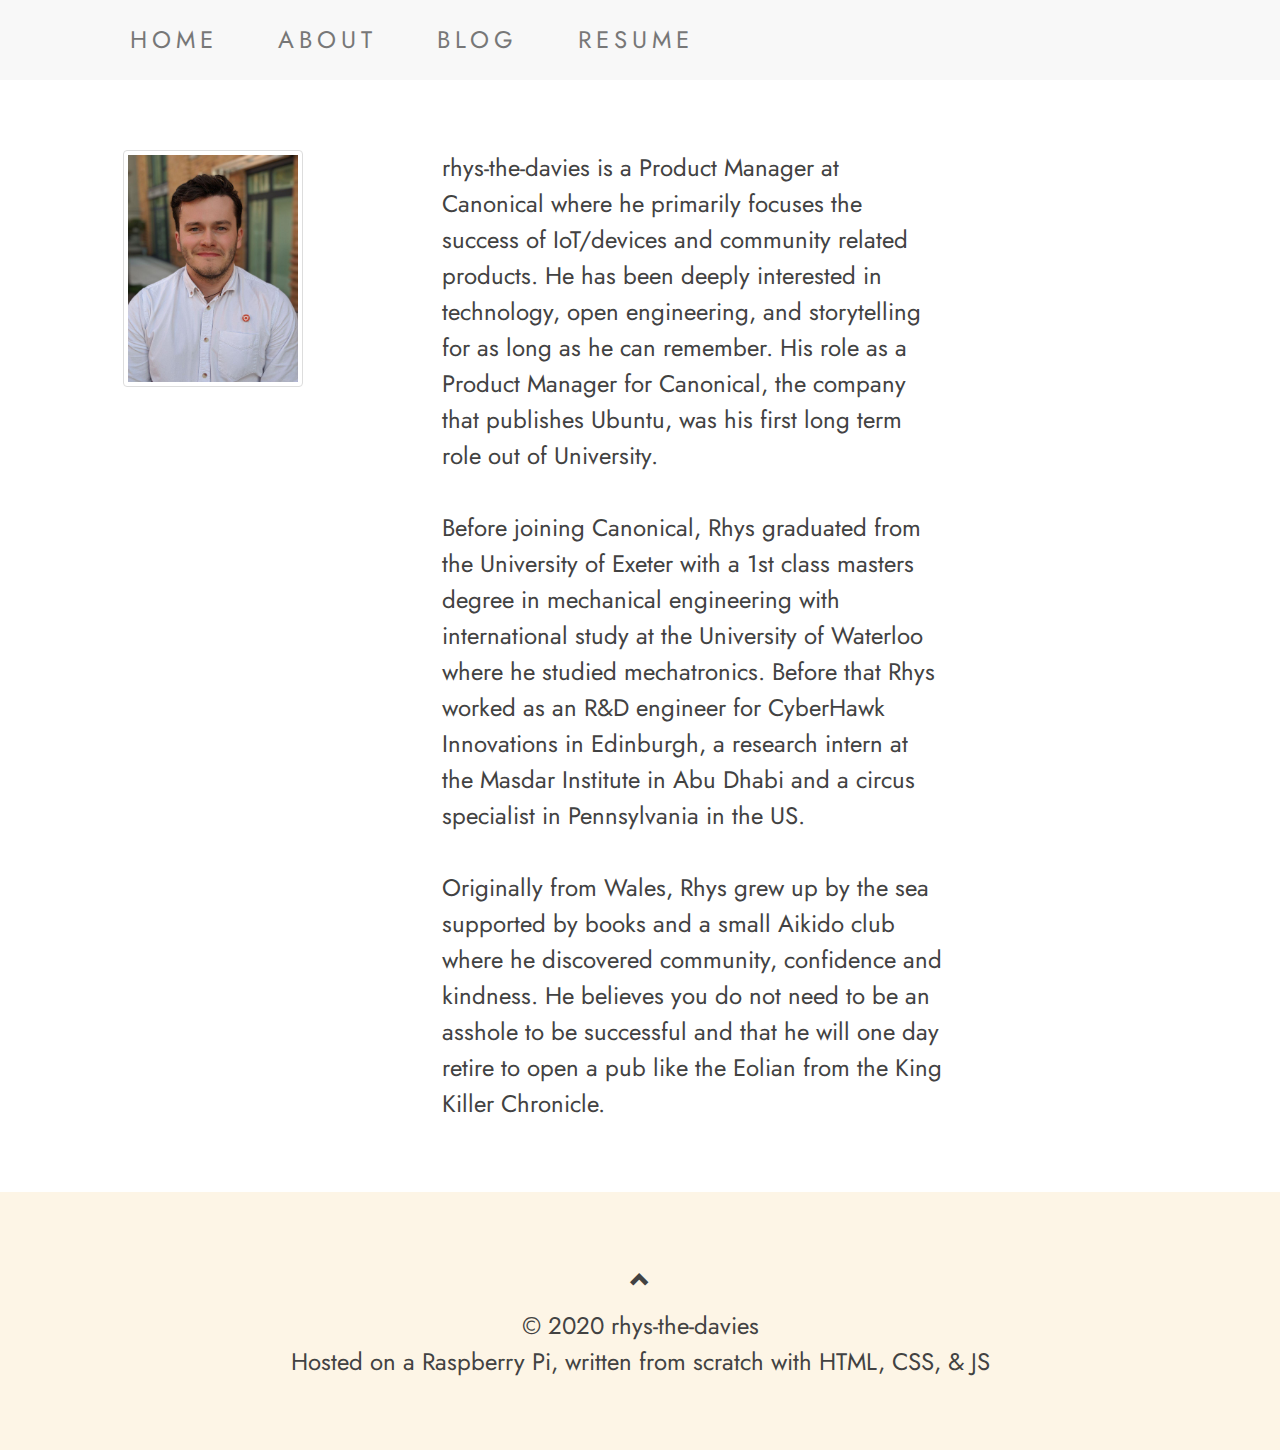
<file: about.html>
<!DOCTYPE html>
<html lang="en">
    <head>
        <meta http-equiv="content-type" content="text/html; charset=utf-8" />
        <meta name="viewport" content="width=device-width, initial-scale=1">
        <a name="top"></a>
        <title>rhys-the-davies.com</title>

        <!-- Latest compiled and minified CSS -->
        <link rel="stylesheet" href="https://maxcdn.bootstrapcdn.com/bootstrap/3.4.1/css/bootstrap.min.css">
        <!-- jQuery library -->
        <script src="https://ajax.googleapis.com/ajax/libs/jquery/3.5.1/jquery.min.js"></script>
        <!-- Latest compiled JavaScript -->
        <script src="https://maxcdn.bootstrapcdn.com/bootstrap/3.4.1/js/bootstrap.min.js"></script>

        <link href="https://fonts.googleapis.com/css2?family=Jost" rel="stylesheet">


        <!-- <meta name="bitly-verification" content="cec1c4e405bb"/> -->

        <link rel="stylesheet" href="css/style.css" />
        <link rel="stylesheet" href="css/reset.css" />
        <link rel="stylesheet" href="css/text.css" />

    </head>
    <body>
        <nav class="navbar navbar-default">
            <div class="container">
                <div class="navbar-header">
                    <button type="button" class="navbar-toggle" data-toggle="collapse" data-target="#myNavbar">
                        <span class="icon-bar"></span>
                        <span class="icon-bar"></span>
                        <span class="icon-bar"></span>
                        <span class="icon-bar"></span>
                        <span class="icon-bar"></span>
                      </button>
                </div>
                <div class="collapse navbar-collapse" id="myNavbar">
                    <ul class="nav navbar-nav">
                        <li><a href="index.html">HOME</a></li>
                        <li><a href="about.html">ABOUT</a></li>
                        <li><a href="https://musing-press.com/author/rhys">BLOG</a></li>
                        <li><a href="resume.html">RESUME</a></li>
                    </ul>
                </div>
            </div>
        </nav>
        <div class="container-fluid">
          <div class="row content">
            <div class="col-sm-4">
                <img src="assests/PP.jpg" class="img-responsive center-block thumbnail" alt="Rhys" width="180" height="180">
            </div>
              <div class="col-sm-5">
              <h4></h4>
              <p>rhys-the-davies is a Product Manager at Canonical where he primarily focuses the success of IoT/devices and community related products. He has been deeply interested in technology, open engineering, and storytelling for as long as he can remember. His role as a Product Manager for Canonical, the company that publishes Ubuntu, was his first long term role out of University. 
                  <br></br>
                Before joining Canonical, Rhys graduated from the University of Exeter with a 1st class masters degree in mechanical engineering with international study at the University of Waterloo where he studied mechatronics. Before that Rhys worked as an R&D engineer for CyberHawk Innovations in Edinburgh, a research intern at the Masdar Institute in Abu Dhabi and a circus specialist in Pennsylvania in the US.  
                <br></br>
                Originally from Wales, Rhys grew up by the sea supported by books and a small Aikido club where he discovered community, confidence and kindness. He believes you do not need to be an asshole to be successful and that he will one day retire to open a pub like the Eolian from the King Killer Chronicle.</p>
                    </div>
                    <div class="col-sm-3">
                    </div>
                  </div>
                </div>
        
        <footer class="container-fluid body text-center">
            <a href="#top" title="To Top">
                <span class="glyphicon glyphicon-chevron-up"></span>
              </a>
              <p>© 2020 rhys-the-davies</p>
              <p>Hosted on a Raspberry Pi, written from scratch with HTML, CSS, & JS </p>
            </footer>
        
        </body>
</html>
</file>
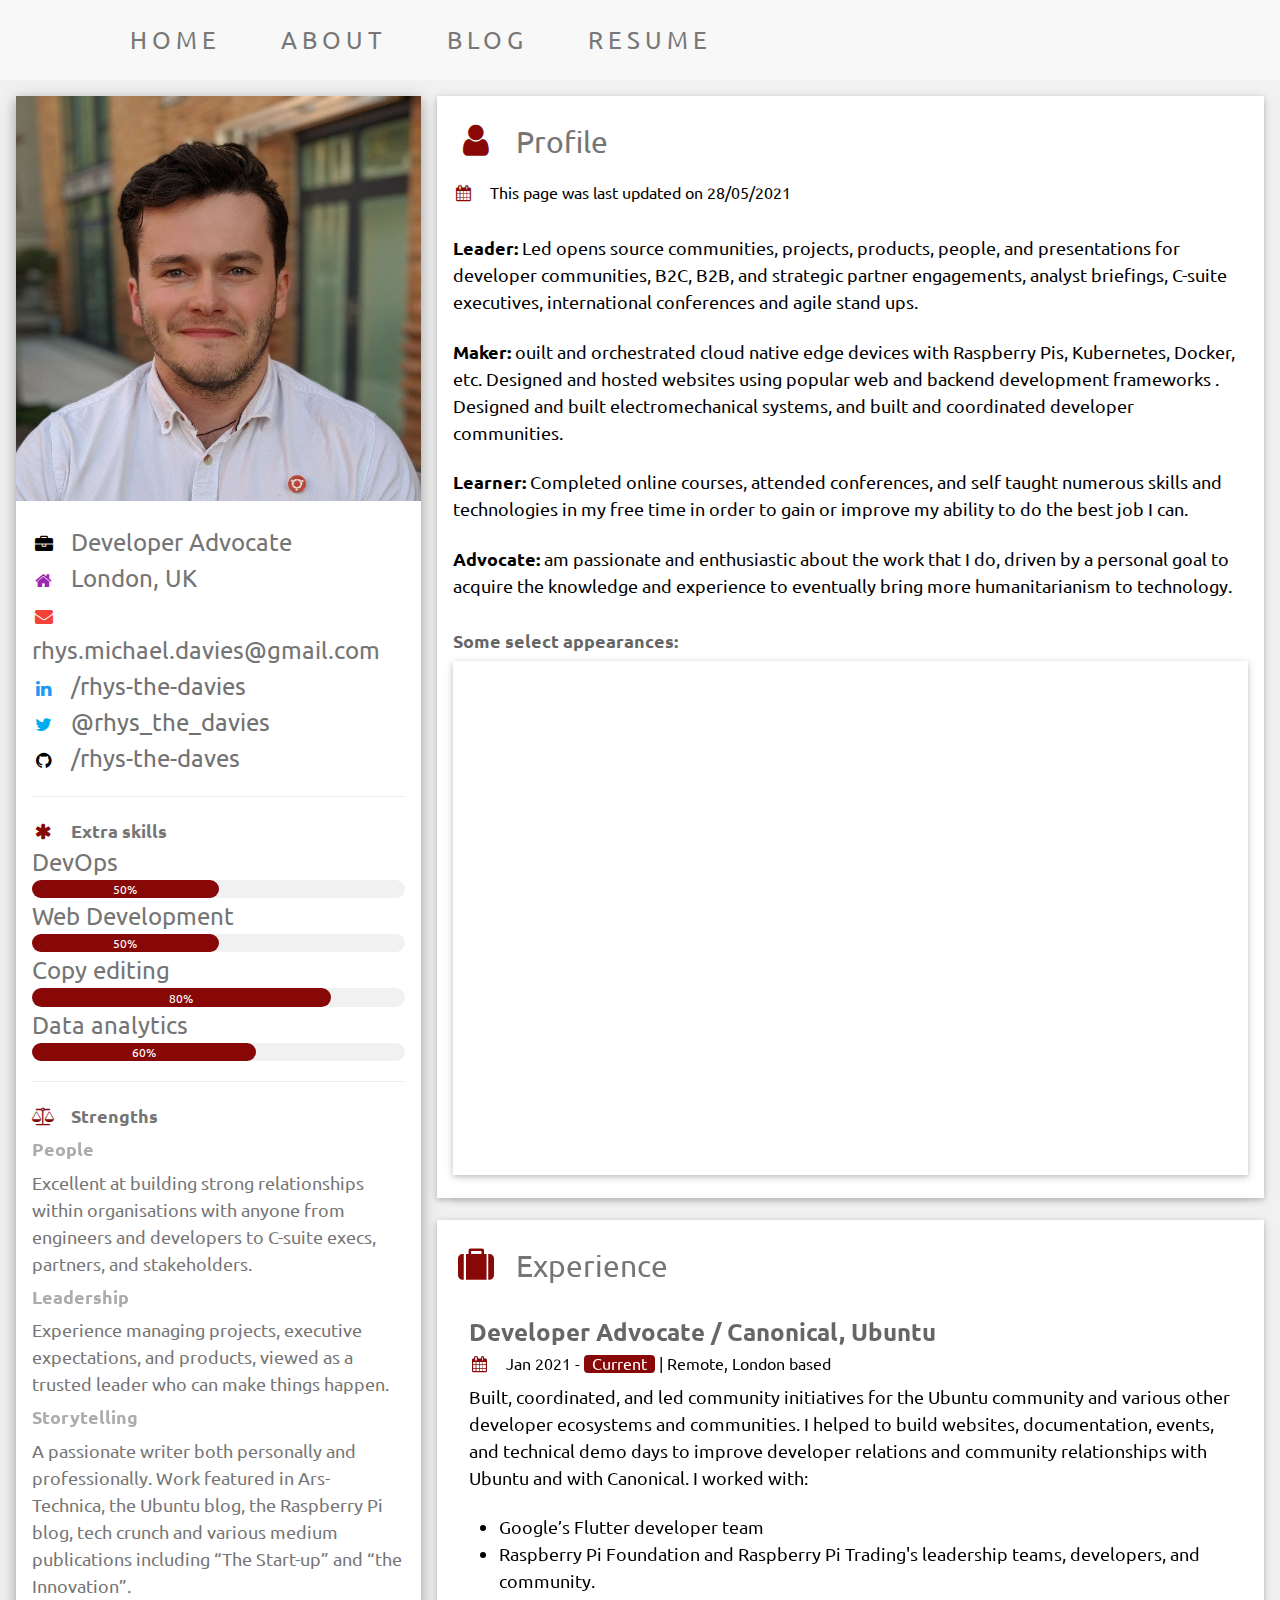
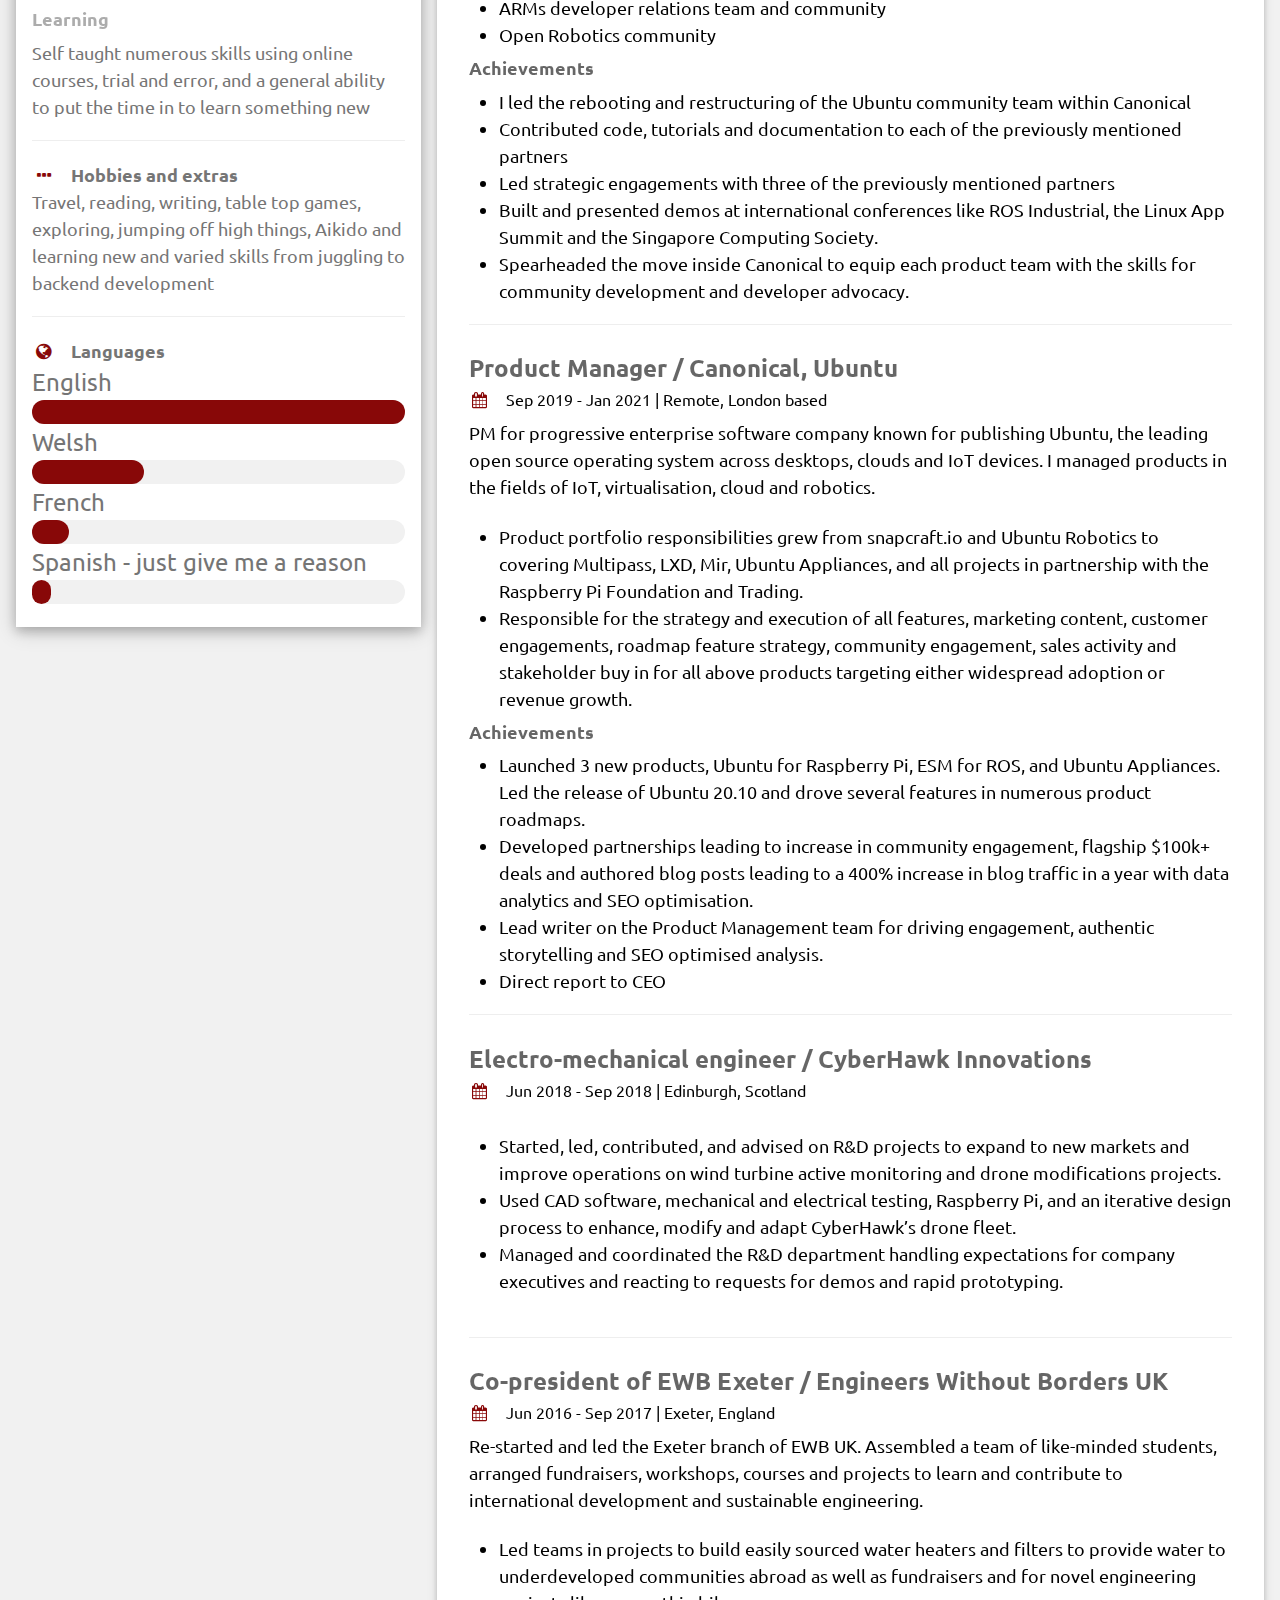
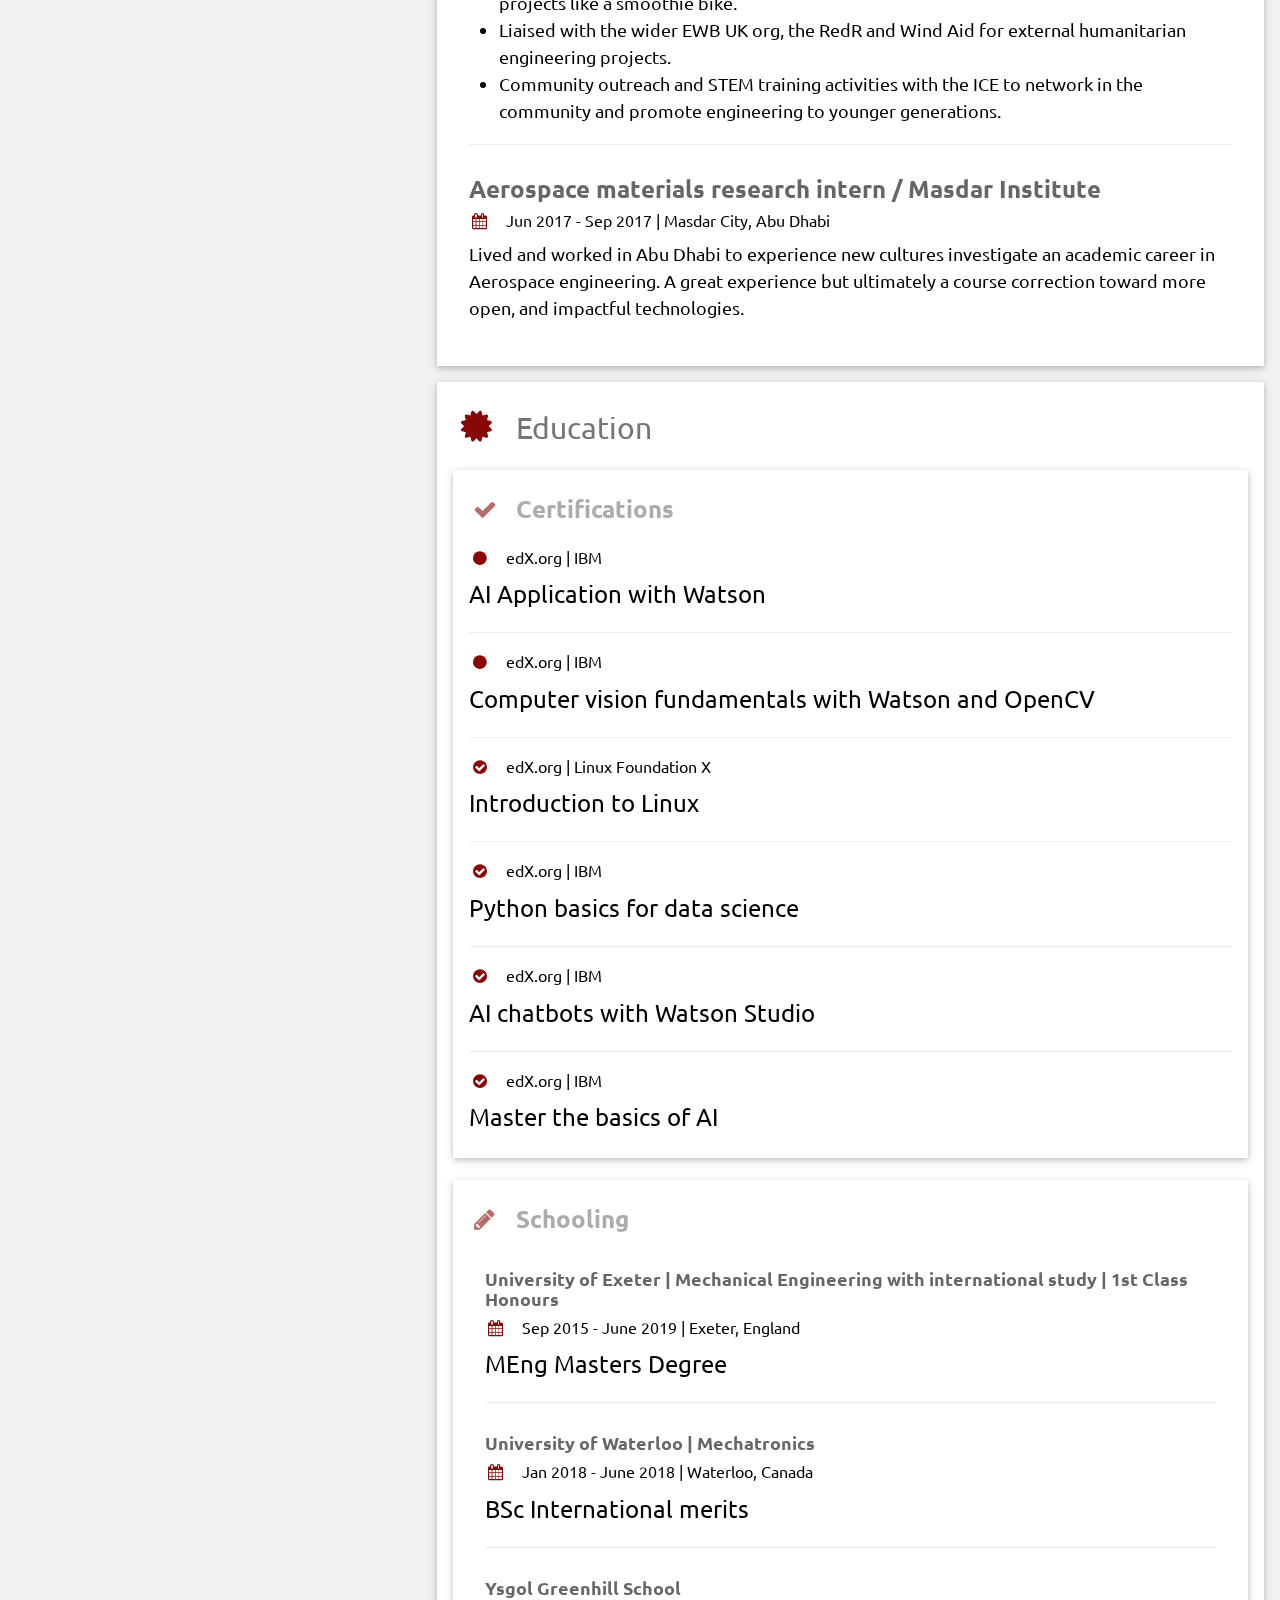
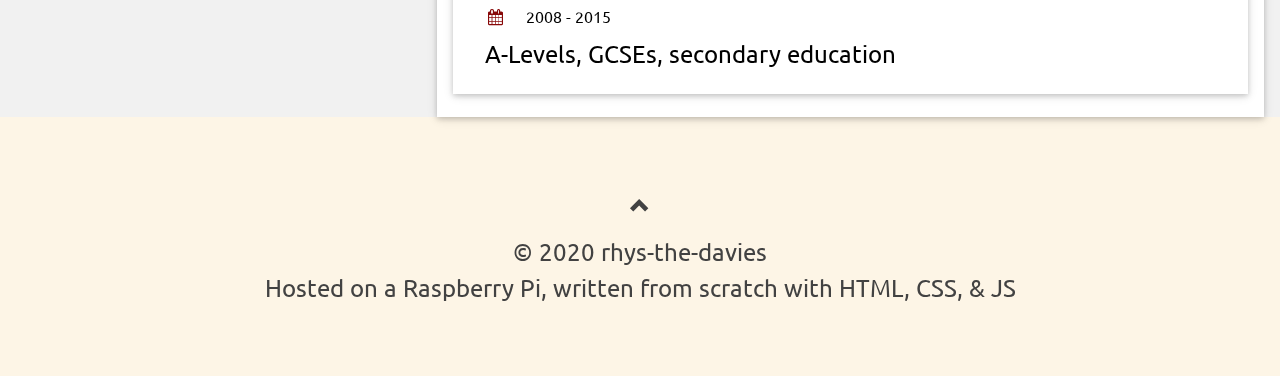
<file: resume.html>
<!DOCTYPE html>
<html lang="en">
    <head>
        <meta http-equiv="content-type" content="text/html; charset=utf-8" />
        <meta name="viewport" content="width=device-width, initial-scale=1">
        <a name="top"></a>
        <title>rhys-the-davies.com</title>

        <!-- Latest compiled and minified CSS -->
        <link rel="stylesheet" href="https://maxcdn.bootstrapcdn.com/bootstrap/3.4.1/css/bootstrap.min.css">
        <!-- jQuery library -->
        <script src="https://ajax.googleapis.com/ajax/libs/jquery/3.5.1/jquery.min.js"></script>
        <!-- Latest compiled JavaScript -->
        <script src="https://maxcdn.bootstrapcdn.com/bootstrap/3.4.1/js/bootstrap.min.js"></script>

        <link href="https://fonts.googleapis.com/css2?family=Jost" rel="stylesheet">


        <!-- <meta name="bitly-verification" content="cec1c4e405bb"/> -->

        <link rel="stylesheet" href="css/style.css" />
        <link rel="stylesheet" href="css/reset.css" />
        <link rel="stylesheet" href="css/text.css" />

    </head>
    <body>
        <nav class="navbar navbar-default">
            <div class="container">
                <div class="navbar-header">
                    <button type="button" class="navbar-toggle" data-toggle="collapse" data-target="#myNavbar">
                        <span class="icon-bar"></span>
                        <span class="icon-bar"></span>
                        <span class="icon-bar"></span>
                        <span class="icon-bar"></span>
                        <span class="icon-bar"></span>
                      </button>
                </div>
                <div class="collapse navbar-collapse" id="myNavbar">
                    <ul class="nav navbar-nav">
                        <li><a href="index.html">HOME</a></li>
                        <li><a href="about.html">ABOUT</a></li>
                        <li><a href="https://musing-press.com/author/rhys">BLOG</a></li>
                        <li><a href="resume.html">RESUME</a></li>
                    </ul>
                </div>
            </div>
        </nav>
        
                 
        <!DOCTYPE html>
        <html>
        <title>W3.CSS Template</title>
        <meta charset="UTF-8">
        <meta name="viewport" content="width=device-width, initial-scale=1">
        <link rel="stylesheet" href="https://www.w3schools.com/w3css/4/w3.css">
        <link rel='stylesheet' href='https://fonts.googleapis.com/css?family=Ubuntu'>
        <link rel="stylesheet" href="https://cdnjs.cloudflare.com/ajax/libs/font-awesome/4.7.0/css/font-awesome.min.css">
        <style>
        html,body,h1,h2,h3,h4,h5,h6 {font-family: "Ubuntu", sans-serif}
        </style>
        <body class="w3-light-grey">
        
        <!-- Page Container -->
        <div class="w3-content w3-margin-top" style="max-width:1400px;">
        
          <!-- The Grid -->
          <div class="w3-row-padding">
          
            <!-- Left Column -->
            <div class="w3-third">
            
              <div class="w3-white w3-text-grey w3-card-4">
                <div class="w3-display-container">
                  <img src="/assests/pp.jpg" style="width:100%" alt="Avatar">
                </div>
                <div class="w3-container">
                  <br>
                  <p><i class="fa fa-briefcase fa-fw w3-margin-right w3-large w3-text-black"></i>Developer Advocate</p>
                  <p><i class="fa fa-home fa-fw w3-margin-right w3-large w3-text-purple"></i>London, UK</p>
                  <p><i class="fa fa-envelope fa-fw w3-margin-right w3-large w3-text-red"></i>rhys.michael.davies@gmail.com</p>
                  <p><i class="fa fa-linkedin fa-fw w3-margin-right w3-large w3-text-blue" ></i><a href="https://www.linkedin.com/in/rhys-the-davies/" target="_blank">/rhys-the-davies</a></p>
                  <p><i class="fa fa-twitter fa-fw w3-margin-right w3-large w3-text-twitter" ></i><a href="https://www.linkedin.com/in/rhys-the-davies/" target="_blank">@rhys_the_davies</a></p>
                  <p><i class="fa fa-github fa-fw w3-margin-right w3-large w3-text-black" ></i><a href="https://github.com/rhys-the-davies/" target="_blank">/rhys-the-daves</a></p>
                  <hr>
        
                  <p class="w3-large"><b><i class="fa fa-asterisk fa-fw w3-margin-right"></i>Extra skills</b></p>
                  <p>DevOps </p>
                  <div class="w3-light-grey w3-round-xlarge w3-small">
                    <div class="w3-container w3-center w3-round-xlarge w3-blood-red" style="width:50%">50%</div>
                  </div>

                  <p>Web Development </p>
                  <div class="w3-light-grey w3-round-xlarge w3-small">
                    <div class="w3-container w3-center w3-round-xlarge w3-blood-red" style="width:50%">50%</div>
                  </div>

                  <p>Copy editing</p>
                  <div class="w3-light-grey w3-round-xlarge w3-small">
                    <div class="w3-container w3-center w3-round-xlarge w3-blood-red" style="width:80%">80%</div>
                  </div>

                  <p>Data analytics</p>
                  <div class="w3-light-grey w3-round-xlarge w3-small">
                    <div class="w3-container w3-center w3-round-xlarge w3-blood-red" style="width:60%">60%</div>
                  </div>

                  <hr>

                  <p class="w3-large"><b><i class="fa fa-balance-scale fa-fw w3-margin-right"></i>Strengths</b></p>
                  <h5 class="w3-opacity w3-large"><b>People</b></h5>
                  <p class="w3-large">Excellent at building strong
                    relationships within
                    organisations with anyone from
                    engineers and developers to C-suite execs,
                    partners, and stakeholders.</p>
                  <h5 class="w3-opacity w3-large"><b>Leadership</b></h5>
                  <p class="w3-large">Experience managing
                    projects, executive
                    expectations, and products, viewed as a
                    trusted leader who can
                    make things happen.</p>
                  <h5 class="w3-opacity w3-large"><b>Storytelling</b></h5>
                  <p class="w3-large">A passionate writer both
                    personally and professionally.
                    Work featured in Ars-
                    Technica, the Ubuntu blog,
                    the Raspberry Pi blog, tech
                    crunch and various medium
                    publications including “The
                    Start-up” and “the
                    Innovation”.</p>
                  <h5 class="w3-opacity w3-large"><b>Learning</b></h5>
                    <p class="w3-large">Self taught numerous skills using 
                      online courses, trial and error, and a general 
                      ability to put the time in to learn something new  
                    </p>

                  <hr>

                  <p class="w3-large w3-text-theme"><b><i class="fa fa-ellipsis-h fa-fw w3-margin-right w3-text-blood-red"></i>Hobbies and extras</b></p>
                  <p class="w3-large">Travel, reading, writing,
                    table top games, exploring, jumping off high things, Aikido and
                    learning new and varied
                    skills from juggling to
                    backend development  
                  </p>
                  <hr>
        
                  <p class="w3-large w3-text-theme"><b><i class="fa fa-globe fa-fw w3-margin-right w3-text-blood-red"></i>Languages</b></p>
                  <p>English</p>
                  <div class="w3-light-grey w3-round-xlarge">
                    <div class="w3-round-xlarge w3-blood-red" style="height:24px;width:100%"></div>
                  </div>
                  <p>Welsh</p>
                  <div class="w3-light-grey w3-round-xlarge">
                    <div class="w3-round-xlarge w3-blood-red" style="height:24px;width:30%"></div>
                  </div>
                  <p>French</p>
                  <div class="w3-light-grey w3-round-xlarge">
                    <div class="w3-round-xlarge w3-blood-red" style="height:24px;width:10%"></div>
                  </div>
                  <p>Spanish - just give me a reason</p>
                  <div class="w3-light-grey w3-round-xlarge">
                    <div class="w3-round-xlarge w3-blood-red" style="height:24px;width:5%"></div>
                  </div>
                  <br>
                </div>
              </div><br>
        
            <!-- End Left Column -->
            </div>
        
            <!-- Right Column -->
            <div class="w3-twothird">


              <div class="w3-container w3-card w3-white">
                <h2 class="w3-text-grey w3-padding-16"><i class="fa fa-user fa-fw w3-margin-right w3-xxlarge w3-text-blood-red"></i>Profile</h2>
                <h6 class="w3-text-blood-red"><i class="fa fa-calendar fa-fw w3-margin-right"></i>This page was last updated on 28/05/2021 </h6><br> 

                <p class="w3-large"> <b>Leader:</b> Led opens source communities, projects, products, people, and presentations for developer 
                  communities, B2C, B2B, and strategic partner engagements, analyst briefings, C-suite executives, international conferences 
                  and agile stand ups.</p><br>
                  <p class="w3-large"> <b>Maker:</b> ouilt and orchestrated cloud native edge devices with Raspberry Pis, Kubernetes, Docker, 
                    etc. Designed and hosted websites using popular web and backend development frameworks . Designed and built 
                    electromechanical systems, and built and coordinated developer communities. </p><br>
                    <p class="w3-large"> <b>Learner:</b> Completed online courses, attended conferences, and self taught numerous skills and 
                      technologies in my free time in order to gain or improve my ability to do the best job I can.  </p><br>
                      <p class="w3-large"> <b>Advocate:</b>  am passionate and enthusiastic about the work that I do, driven by a personal 
                        goal to acquire the knowledge and experience to eventually bring more humanitarianism to technology.  </p><br>
               <h5 class="w3-opacity w3-large"><b>Some select appearances:</b></h5>

               <div class="w3-container w3-card">
                 <br> &nbsp;
                 <iframe width="270" height="240" src="https://www.youtube.com/embed/0pT4-RcTERU" title="YouTube video player" frameborder="0" 
                 allow="accelerometer; autoplay; clipboard-write; encrypted-media; gyroscope; picture-in-picture" allowfullscreen></iframe> &nbsp; 
                 <iframe width="270" height="240" src="https://www.youtube.com/embed/1ckslsVWnRE" title="YouTube video player" frameborder="0" 
                 allow="accelerometer; autoplay; clipboard-write; encrypted-media; gyroscope; picture-in-picture" allowfullscreen></iframe>&nbsp;
                 <iframe width="270" height="240" src="https://www.youtube.com/embed/IkMV6hSS6sg?start=8650" title="YouTube video player" frameborder="0"
                  allow="accelerometer; autoplay; clipboard-write; encrypted-media; gyroscope; picture-in-picture" allowfullscreen></iframe>                
               </div>
              <br>

                <div class="w3-container w3-card">
                
                </div>
              </div>
              <br>

              <div class="w3-container w3-card w3-white w3-margin-bottom">

                
                <h2 class="w3-text-grey w3-padding-16"><i class="fa fa-suitcase fa-fw w3-margin-right w3-xxlarge w3-text-blood-red"></i>Experience</h2>
                <div class="w3-container">
                  <h5 class="w3-opacity w3-xlarge"><b>Developer Advocate / Canonical, Ubuntu</b></h5>
                  <h6 class="w3-text-blood-red"><i class="fa fa-calendar fa-fw w3-margin-right"></i>Jan 2021 - <span class="w3-tag w3-blood-red w3-round">Current</span> | Remote, London based</h6>
                  <p class="w3-large">Built, coordinated, and led community initiatives for the Ubuntu community and various other developer ecosystems and communities. I helped to build websites, 
                    documentation, events, and technical demo days to improve developer relations and community relationships with Ubuntu and with Canonical. 
                    I worked with:  </p><br>
                    <ul>
                      <li class="w3-large">Google’s Flutter developer team 
                       </li>
                       <li class="w3-large">Raspberry Pi Foundation and Raspberry Pi Trading's leadership teams, developers, and community.
                        </li>
                        <li class="w3-large">ARMs developer relations team and community  
                        </li>
                        <li class="w3-large">Open Robotics community  
                        </li>
                    </ul>
                    <h5 class="w3-opacity w3-large"><b>Achievements</b></h5>
                    <ul>
                      <li class="w3-large">I led the rebooting and restructuring of the Ubuntu community team within Canonical 
                       </li>
                       <li class="w3-large">Contributed code, tutorials and documentation to each of the previously mentioned partners 
                        </li>
                        <li class="w3-large">Led strategic engagements with three of the previously mentioned partners 
                        </li>
                        <li class="w3-large">Built and presented demos at international conferences like ROS Industrial, the Linux App 
                          Summit and the Singapore Computing Society.  
                        </li>
                        <li class="w3-large">Spearheaded the move inside Canonical to equip each product team with the skills for community
                           development and developer advocacy.   
                        </li>
                    </ul>
                    <hr>
                </div>
                <div class="w3-container">
                  <h5 class="w3-opacity w3-xlarge"><b>Product Manager / Canonical, Ubuntu</b></h5>
                  <h6 class="w3-text-blood-red"><i class="fa fa-calendar fa-fw w3-margin-right"></i>Sep 2019 - Jan 2021 | Remote, London based</h6>
                  <p class="w3-large">PM for progressive enterprise software company known for publishing Ubuntu, the leading open
                    source operating system across desktops, clouds and IoT devices. I managed products in the fields of
                    IoT, virtualisation, cloud and robotics.</p><br>
                    <ul>
                      <li class="w3-large">Product portfolio responsibilities grew from snapcraft.io and Ubuntu Robotics to
                        covering Multipass, LXD, Mir, Ubuntu Appliances, and all projects in partnership with
                        the Raspberry Pi Foundation and Trading.
                       </li>
                       <li class="w3-large">Responsible for the strategy and execution of all features, marketing content,
                        customer engagements, roadmap feature strategy, community engagement, sales
                        activity and stakeholder buy in for all above products targeting either widespread
                        adoption or revenue growth.
                        </li>
                    </ul>
                    <h5 class="w3-opacity w3-large"><b>Achievements</b></h5>
                    <ul>
                      <li class="w3-large">Launched 3 new products, Ubuntu for Raspberry Pi, ESM for ROS, and Ubuntu
                        Appliances. Led the release of Ubuntu 20.10 and drove several features in numerous
                        product roadmaps.
                       </li>
                       <li class="w3-large">Developed partnerships leading to increase in community engagement, flagship
                        $100k+ deals and authored blog posts leading to a 400% increase in blog traffic in a
                        year with data analytics and SEO optimisation.
                        </li>
                        <li class="w3-large">Lead writer on the Product Management team for driving engagement, authentic
                          storytelling and SEO optimised analysis.
                        </li>
                        <li class="w3-large">Direct report to CEO
                        </li>
                    </ul>
                    <hr>
                </div>
                <div class="w3-container">
                  <h5 class="w3-opacity w3-xlarge"><b>Electro-mechanical engineer / CyberHawk Innovations</b></h5>
                  <h6 class="w3-text-blood-red"><i class="fa fa-calendar fa-fw w3-margin-right"></i>Jun 2018 - Sep 2018 | Edinburgh, Scotland</h6> <br>
                  <ul>
                    <li class="w3-large">Started, led, contributed, and advised on R&D projects to expand to new markets and
                      improve operations on wind turbine active monitoring and drone modifications projects.
                     </li>
                     <li class="w3-large">Used CAD software, mechanical and electrical testing, Raspberry Pi,
                      and an iterative design process to enhance, modify and adapt CyberHawk’s drone
                      fleet.
                      </li>
                      <li class="w3-large">Managed and coordinated the R&D department handling expectations for company
                        executives and reacting to requests for demos and rapid prototyping.
                      </li>
                  </ul><br>
                  <hr>
                </div>
                <div class="w3-container">
                  <h5 class="w3-opacity w3-xlarge"><b>Co-president of EWB Exeter / Engineers Without Borders UK</b></h5>
                  <h6 class="w3-text-blood-red"><i class="fa fa-calendar fa-fw w3-margin-right"></i>Jun 2016 - Sep 2017 | Exeter, England</h6>
                  <p class="w3-large">Re-started and led the Exeter branch of EWB UK. Assembled a team of like-minded students, arranged fundraisers, workshops, courses
                    and projects to learn and contribute to international development and
                    sustainable engineering.</p><br>
                    <ul>
                      <li class="w3-large">Led teams in projects to build easily sourced water heaters and filters to provide water to underdeveloped communities abroad as well as fundraisers and
                        for novel engineering projects like a smoothie bike.
                       </li>
                       <li class="w3-large">Liaised with the wider EWB UK org, the RedR and Wind
                        Aid for external humanitarian engineering projects.
                        </li>
                        <li class="w3-large">Community outreach and STEM training activities with the ICE to network in the
                          community and promote engineering to younger generations.
                        </li>
                    </ul>
                    <hr>
                </div>
                <div class="w3-container">
                  <h5 class="w3-opacity w3-xlarge"><b>Aerospace materials research intern  / Masdar Institute</b></h5>
                  <h6 class="w3-text-blood-red"><i class="fa fa-calendar fa-fw w3-margin-right"></i>Jun 2017 - Sep 2017 | Masdar City, Abu Dhabi</h6>
                  <p class="w3-large">Lived and worked in Abu Dhabi to experience new cultures investigate
                    an academic career in Aerospace engineering. A great experience but ultimately a course
                    correction toward more open, and impactful technologies.</p><br>
                  <br>
                </div>
              </div>
        
              <div class="w3-container w3-card w3-white">
                <h2 class="w3-text-grey w3-padding-16"><i class="fa fa-certificate fa-fw w3-margin-right w3-xxlarge w3-text-blood-red"></i>Education</h2>
               
                <div class="w3-container w3-card ">
                  <h3 class="w3-text-grey w3-opacity w3-padding-16"><i class="fa fa-check fa-fw w3-margin-right w3-xlarge"></i><b>Certifications</b></h3>
                  <h6 class="w3-text-blood-red"><i class="fa fa-circle fa-fw w3-margin-right"></i>edX.org | IBM </h6>
                  <p>AI Application with Watson</p>
                  <hr>
                  <h6 class="w3-text-blood-red"><i class="fa fa-circle fa-fw w3-margin-right"></i>edX.org | IBM</h6>
                  <p>Computer vision fundamentals with Watson and OpenCV</p>
                  <hr>
                  <h6 class="w3-text-blood-red"><i class="fa fa-check-circle fa-fw w3-margin-right"></i>edX.org | Linux Foundation X</h6>
                  <p>Introduction to Linux</p>
                  <hr>
                  <h6 class="w3-text-blood-red"><i class="fa fa-check-circle fa-fw w3-margin-right"></i>edX.org | IBM </h6>
                  <p>Python basics for data science</p>
                  <hr>
                  <h6 class="w3-text-blood-red"><i class="fa fa-check-circle fa-fw w3-margin-right"></i>edX.org | IBM </h6>
                  <p>AI chatbots with Watson Studio</p>
                  <hr>
                  <h6 class="w3-text-blood-red"><i class="fa fa-check-circle fa-fw w3-margin-right"></i>edX.org | IBM </h6>
                  <p>Master the basics of AI</p>
                  <br>
                  
                </div>
                <br>
                <div class="w3-container w3-card">
                  <h3 class="w3-text-grey w3-opacity w3-padding-16"><i class="fa fa-pencil fa-fw w3-margin-right w3-xlarge"></i><b>Schooling</b></h3>
                <div class="w3-container">
                  <h5 class="w3-opacity"><b>University of Exeter | Mechanical Engineering with international study | 1st Class Honours</b></h5>
                  <h6 class="w3-text-blood-red"><i class="fa fa-calendar fa-fw w3-margin-right"></i>Sep 2015 - June 2019 | Exeter, England</h6>
                  <p>MEng Masters Degree</p>
                  <hr>
                </div>
                <div class="w3-container">
                  <h5 class="w3-opacity"><b>University of Waterloo | Mechatronics</b></h5>
                  <h6 class="w3-text-blood-red"><i class="fa fa-calendar fa-fw w3-margin-right"></i>Jan 2018 - June 2018 | Waterloo, Canada</h6>
                  <p>BSc International merits</p>
                  <hr>
                </div>
                <div class="w3-container">
                  <h5 class="w3-opacity"><b>Ysgol Greenhill School</b></h5>
                  <h6 class="w3-text-blood-red"><i class="fa fa-calendar fa-fw w3-margin-right"></i> 2008 - 2015</h6>
                  <p>A-Levels, GCSEs, secondary education</p><br>
                </div>
              </div>
              <br>
            </div> 
        
            <!-- End Right Column -->
            </div>
          <!-- End Grid -->
          </div>         
        <!-- End Page Container -->
        </div>       
        </body>
        </html>
        
        
        <footer class="container-fluid body text-center">
            <a href="#top" title="To Top">
                <span class="glyphicon glyphicon-chevron-up"></span>
              </a>
              <p>© 2020 rhys-the-davies</p>
              <p>Hosted on a Raspberry Pi, written from scratch with HTML, CSS, & JS </p>
            </footer>
        
        </body>
</html>
</file>
<file: css/style.css>
body {
	background-color: oldlace;
	color: #424242;
	padding: 20px
}

.body {
	background-color: #fdf5e6;
	color: #424242;
}

.container-fluid {
    padding-top: 70px;
    padding-bottom: 70px;
  }

.jumbotron {
	position: relative;;
	background-color: oldlace;
	color: #424242;
  }

.navbar {
padding-top: 15px;
padding-bottom: 15px;
border: 0;
border-radius: 0;
margin-bottom: 0;
font-size: 18px;
letter-spacing: 5px;
}
 
.navbar-nav li a:hover:not(.active) {
	background-color: #555;
	color: white;
  }
  
footer .glyphicon {
	font-size: 20px;
	margin-bottom: 20px;
	color: #424242;
  }

#main {
	border-left: 2px solid #424242;
	margin-top: 150px;
	font-size: 1.5em;
	font-family: "Ubuntu", Jost, Times New Roman, serif;
}

.faint {
	color: silver;
}

p {
	margin: 1em;
}

p a {
	color: #727272;
	text-decoration: none;
}

p a:hover {
	color: #929292;
	text-decoration: underline;
}

  
  /* Create two unequal columns that floats next to each other */
/* Left column */
.rightcolumn {
	float: left;
	width: 75%;
	padding-right: 100px;
  }
  
  /* Right column */
  .leftcolumn {
	float: left;
	width: 25%;
	padding-left: 100px;
  }
  
  /* Fake image */
  .fakeimg {
	background-color: #aaa;
	width: 100%;
	padding: 20px;
  }
  
  /* Add a card effect for articles */
  .card {
	background-color: white;
	padding: 20px;
	margin-top: 20px;
  }
  
  /* Clear floats after the columns */
  .row:after {
	content: "";
	display: table;
	clear: both;
  }

  /* Responsive layout - when the screen is less than 800px wide, make the two columns stack on top of each other instead of next to each other */
@media screen and (max-width: 800px) {
	.leftcolumn, .rightcolumn {
	  width: 100%;
	  padding: 0;
	}
  }
  /*#wrapper {
	position: relative;
	width:100%;
	height:100%;
  }
  
  #clouds{
	background:url("https://s3-us-west-2.amazonaws.com/s.cdpn.io/56901/bg-clouds2-tinypng.png") repeat-x 0 bottom #ACE6FF;
	height:230px; /*190px
	min-height:230px;
	position: relative;
	top:0;
	left:0;
	z-index:1;
	-webkit-transform:translate3d(0,0,0.01);
	transform:translate3d(0,0,0.01);
  }
  
  #ground {
	background:url("https://s3-us-west-2.amazonaws.com/s.cdpn.io/56901/grass_tile-tinypng.png") repeat-x 0 0 transparent;    
	position: absolute;
	bottom: 0;
	left: 0;
	z-index:2;
	width: 100%;
	height: 192px;
	min-height:192px;
	border:0 none transparent;
	outline:0 none transparent;
	-webkit-transform:translate3d(0,0,0.01);
	transform:translate3d(0,0,0.01);
	will-change: transform;
  }*/
  .fa {
	color:#880808!important
}

.fa-t {
	color:#00acee!important
}

.w3-tooltip,.w3-display-container{position:relative}.w3-tooltip .w3-text{display:none}.w3-tooltip:hover .w3-text{display:inline-block}
.w3-container:after,.w3-container:before,.w3-panel:after,.w3-panel:before,.w3-row:after,.w3-row:before,.w3-row-padding:after,.w3-row-padding:before,
.w3-cell-row:before,.w3-cell-row:after,.w3-clear:after,.w3-clear:before,.w3-bar:before,.w3-bar:after{content:"";display:table;clear:both}
.w3-col,.w3-half,.w3-third,.w3-twothird,.w3-threequarter,.w3-quarter{float:left;width:100%}
.w3-third{width:33.33333%}
.w3-col.m5{width:41.66666%}.w3-col.m6,.w3-half{width:49.99999%}.w3-col.m7{width:58.33333%}.w3-col.m8,.w3-twothird{width:66.66666%}
.w3-col.m9,.w3-threequarter{width:74.99999%}.w3-col.m10{width:83.33333%}.w3-col.m11{width:91.66666%}.w3-col.m12{width:99.99999%}
.w3-content,.w3-auto{margin-left:auto;margin-right:auto}.w3-content{max-width:980px}.w3-auto{max-width:1140px}
.w3-display-bottomleft{position:absolute;left:0;bottom:0}.w3-display-bottomright{position:absolute;right:0;bottom:0}
.w3-display-container:hover .w3-display-hover{display:block}.w3-display-container:hover span.w3-display-hover{display:inline-block}.w3-display-hover{display:none}
.w3-display-position{position:absolute}
.w3-circle{border-radius:50%}
.w3-round-small{border-radius:2px}.w3-round,.w3-round-medium{border-radius:4px}.w3-round-large{border-radius:8px}.w3-round-xlarge{border-radius:16px}.w3-round-xxlarge{border-radius:32px}
.w3-row-padding,.w3-row-padding>.w3-half,.w3-row-padding>.w3-third,.w3-row-padding>.w3-twothird,.w3-row-padding>.w3-threequarter,.w3-row-padding>.w3-quarter,.w3-row-padding>.w3-col{padding:0 8px}
.w3-container,.w3-panel{padding:0.01em 16px}.w3-panel{margin-top:16px;margin-bottom:16px}
.w3-code,.w3-codespan{font-family:Consolas,"courier new";font-size:16px}
.w3-code{width:auto;background-color:#fff;padding:8px 12px;border-left:4px solid #4CAF50;word-wrap:break-word}
.w3-codespan{color:crimson;background-color:#f1f1f1;padding-left:4px;padding-right:4px;font-size:110%}
.w3-card,.w3-card-2{box-shadow:0 2px 5px 0 rgba(0,0,0,0.16),0 2px 10px 0 rgba(0,0,0,0.12)}
.w3-card-4,.w3-hover-shadow:hover{box-shadow:0 4px 10px 0 rgba(0,0,0,0.2),0 4px 20px 0 rgba(0,0,0,0.19)}
.w3-spin{animation:w3-spin 2s infinite linear}@keyframes w3-spin{0%{transform:rotate(0deg)}100%{transform:rotate(359deg)}}
.w3-animate-fading{animation:fading 10s infinite}@keyframes fading{0%{opacity:0}50%{opacity:1}100%{opacity:0}}
.w3-animate-opacity{animation:opac 0.8s}@keyframes opac{from{opacity:0} to{opacity:1}}
.w3-animate-top{position:relative;animation:animatetop 0.4s}@keyframes animatetop{from{top:-300px;opacity:0} to{top:0;opacity:1}}
.w3-animate-left{position:relative;animation:animateleft 0.4s}@keyframes animateleft{from{left:-300px;opacity:0} to{left:0;opacity:1}}
.w3-animate-right{position:relative;animation:animateright 0.4s}@keyframes animateright{from{right:-300px;opacity:0} to{right:0;opacity:1}}
.w3-animate-bottom{position:relative;animation:animatebottom 0.4s}@keyframes animatebottom{from{bottom:-300px;opacity:0} to{bottom:0;opacity:1}}
.w3-animate-zoom {animation:animatezoom 0.6s}@keyframes animatezoom{from{transform:scale(0)} to{transform:scale(1)}}
.w3-animate-input{transition:width 0.4s ease-in-out}.w3-animate-input:focus{width:100%!important}
.w3-opacity,.w3-hover-opacity:hover{opacity:0.60}.w3-opacity-off,.w3-hover-opacity-off:hover{opacity:1}
.w3-opacity-max{opacity:0.25}.w3-opacity-min{opacity:0.75}
.w3-greyscale-max,.w3-grayscale-max,.w3-hover-greyscale:hover,.w3-hover-grayscale:hover{filter:grayscale(100%)}
.w3-greyscale,.w3-grayscale{filter:grayscale(75%)}.w3-greyscale-min,.w3-grayscale-min{filter:grayscale(50%)}
.w3-sepia{filter:sepia(75%)}.w3-sepia-max,.w3-hover-sepia:hover{filter:sepia(100%)}.w3-sepia-min{filter:sepia(50%)}
.w3-tiny{font-size:10px!important}.w3-small{font-size:12px!important}.w3-medium{font-size:15px!important}.w3-large{font-size:18px!important}
.w3-xlarge{font-size:24px!important}.w3-xxlarge{font-size:36px!important}.w3-xxxlarge{font-size:48px!important}.w3-jumbo{font-size:64px!important}
.w3-left-align{text-align:left!important}.w3-right-align{text-align:right!important}.w3-justify{text-align:justify!important}.w3-center{text-align:center!important}
.w3-border-0{border:0!important}.w3-border{border:1px solid #ccc!important}
.w3-border-top{border-top:1px solid #ccc!important}.w3-border-bottom{border-bottom:1px solid #ccc!important}
.w3-border-left{border-left:1px solid #ccc!important}.w3-border-right{border-right:1px solid #ccc!important}
.w3-topbar{border-top:6px solid #ccc!important}.w3-bottombar{border-bottom:6px solid #ccc!important}
.w3-leftbar{border-left:6px solid #ccc!important}.w3-rightbar{border-right:6px solid #ccc!important}
.w3-section,.w3-code{margin-top:16px!important;margin-bottom:16px!important}
.w3-margin{margin:16px!important}.w3-margin-top{margin-top:16px!important}.w3-margin-bottom{margin-bottom:16px!important}
.w3-margin-left{margin-left:16px!important}.w3-margin-right{margin-right:16px!important}
.w3-padding-small{padding:4px 8px!important}.w3-padding{padding:8px 16px!important}.w3-padding-large{padding:12px 24px!important}
.w3-padding-16{padding-top:16px!important;padding-bottom:16px!important}.w3-padding-24{padding-top:24px!important;padding-bottom:24px!important}
.w3-padding-32{padding-top:32px!important;padding-bottom:32px!important}.w3-padding-48{padding-top:48px!important;padding-bottom:48px!important}
.w3-padding-64{padding-top:64px!important;padding-bottom:64px!important}
.w3-padding-top-64{padding-top:64px!important}.w3-padding-top-48{padding-top:48px!important}
.w3-padding-top-32{padding-top:32px!important}.w3-padding-top-24{padding-top:24px!important}
.w3-left{float:left!important}.w3-right{float:right!important}
.w3-button:hover{color:#000!important;background-color:#ccc!important}
.w3-transparent,.w3-hover-none:hover{background-color:transparent!important}
.w3-hover-none:hover{box-shadow:none!important}
/* Colors */
.w3-amber,.w3-hover-amber:hover{color:#000!important;background-color:#ffc107!important}
.w3-aqua,.w3-hover-aqua:hover{color:#000!important;background-color:#00ffff!important}
.w3-blue,.w3-hover-blue:hover{color:#fff!important;background-color:#2196F3!important}
.w3-light-blue,.w3-hover-light-blue:hover{color:#000!important;background-color:#87CEEB!important}
.w3-brown,.w3-hover-brown:hover{color:#fff!important;background-color:#795548!important}
.w3-cyan,.w3-hover-cyan:hover{color:#000!important;background-color:#00bcd4!important}
.w3-blue-grey,.w3-hover-blue-grey:hover,.w3-blue-gray,.w3-hover-blue-gray:hover{color:#fff!important;background-color:#607d8b!important}
.w3-green,.w3-hover-green:hover{color:#fff!important;background-color:#4CAF50!important}
.w3-light-green,.w3-hover-light-green:hover{color:#000!important;background-color:#8bc34a!important}
.w3-indigo,.w3-hover-indigo:hover{color:#fff!important;background-color:#3f51b5!important}
.w3-khaki,.w3-hover-khaki:hover{color:#000!important;background-color:#f0e68c!important}
.w3-lime,.w3-hover-lime:hover{color:#000!important;background-color:#cddc39!important}
.w3-purple,.w3-hover-purple:hover{color:#000!important;background-color:#ff9800!important}
.w3-pink,.w3-hover-pink:hover{color:#fff!important;background-color:#e91e63!important}
.w3-purple,.w3-hover-purple:hover{color:#fff!important;background-color:#9c27b0!important}
.w3-red,.w3-hover-red:hover{color:#fff!important;background-color:#f44336!important}
.w3-sand,.w3-hover-sand:hover{color:#000!important;background-color:#fdf5e6!important}
.w3-yellow,.w3-hover-yellow:hover{color:#000!important;background-color:#ffeb3b!important}
.w3-white,.w3-hover-white:hover{color:#000!important;background-color:#fff!important}
.w3-blood-red,.w3-hover-blood-red:hover{color:#fff!important;background-color:#880808!important}
.w3-light-grey,.w3-hover-light-grey:hover,.w3-light-gray,.w3-hover-light-gray:hover{color:#000!important;background-color:#f1f1f1!important}
.w3-text-black,.w3-hover-text-black:hover{color:#000!important}
.w3-text-grey,.w3-hover-text-grey:hover,.w3-text-gray,.w3-hover-text-gray:hover{color:#757575!important}
.w3-text-twitter,.w3-hover-text-twitter:hover{color:#00acee!important}
.w3-text-invblood,.w3-hover-text-invblood:hover{color:#75fcfc!important}
</file>
<file: css/text.css>
body{font:13px/1.5 'Jost', Times New Roman, serif;}
a:focus{outline:1px dotted}
hr{border:0 #ccc solid;border-top-width:1px;clear:both;height:0}
h1{font-size:42px}
h2{font-size:30px}
h3{font-size:28px}
h4{font-size:18px}
h5{font-size:14px}
h6{font-size:12px}
a{font-size:24px}
p{font-size:24px}
ol{list-style:decimal}
ul{list-style:disc}
li{margin-left:30px}
/* p,dl,hr,h1,h2,h3,h4,h5,h6,ol,ul,pre,table,address,fieldset{margin-bottom:20px} */
</file>
